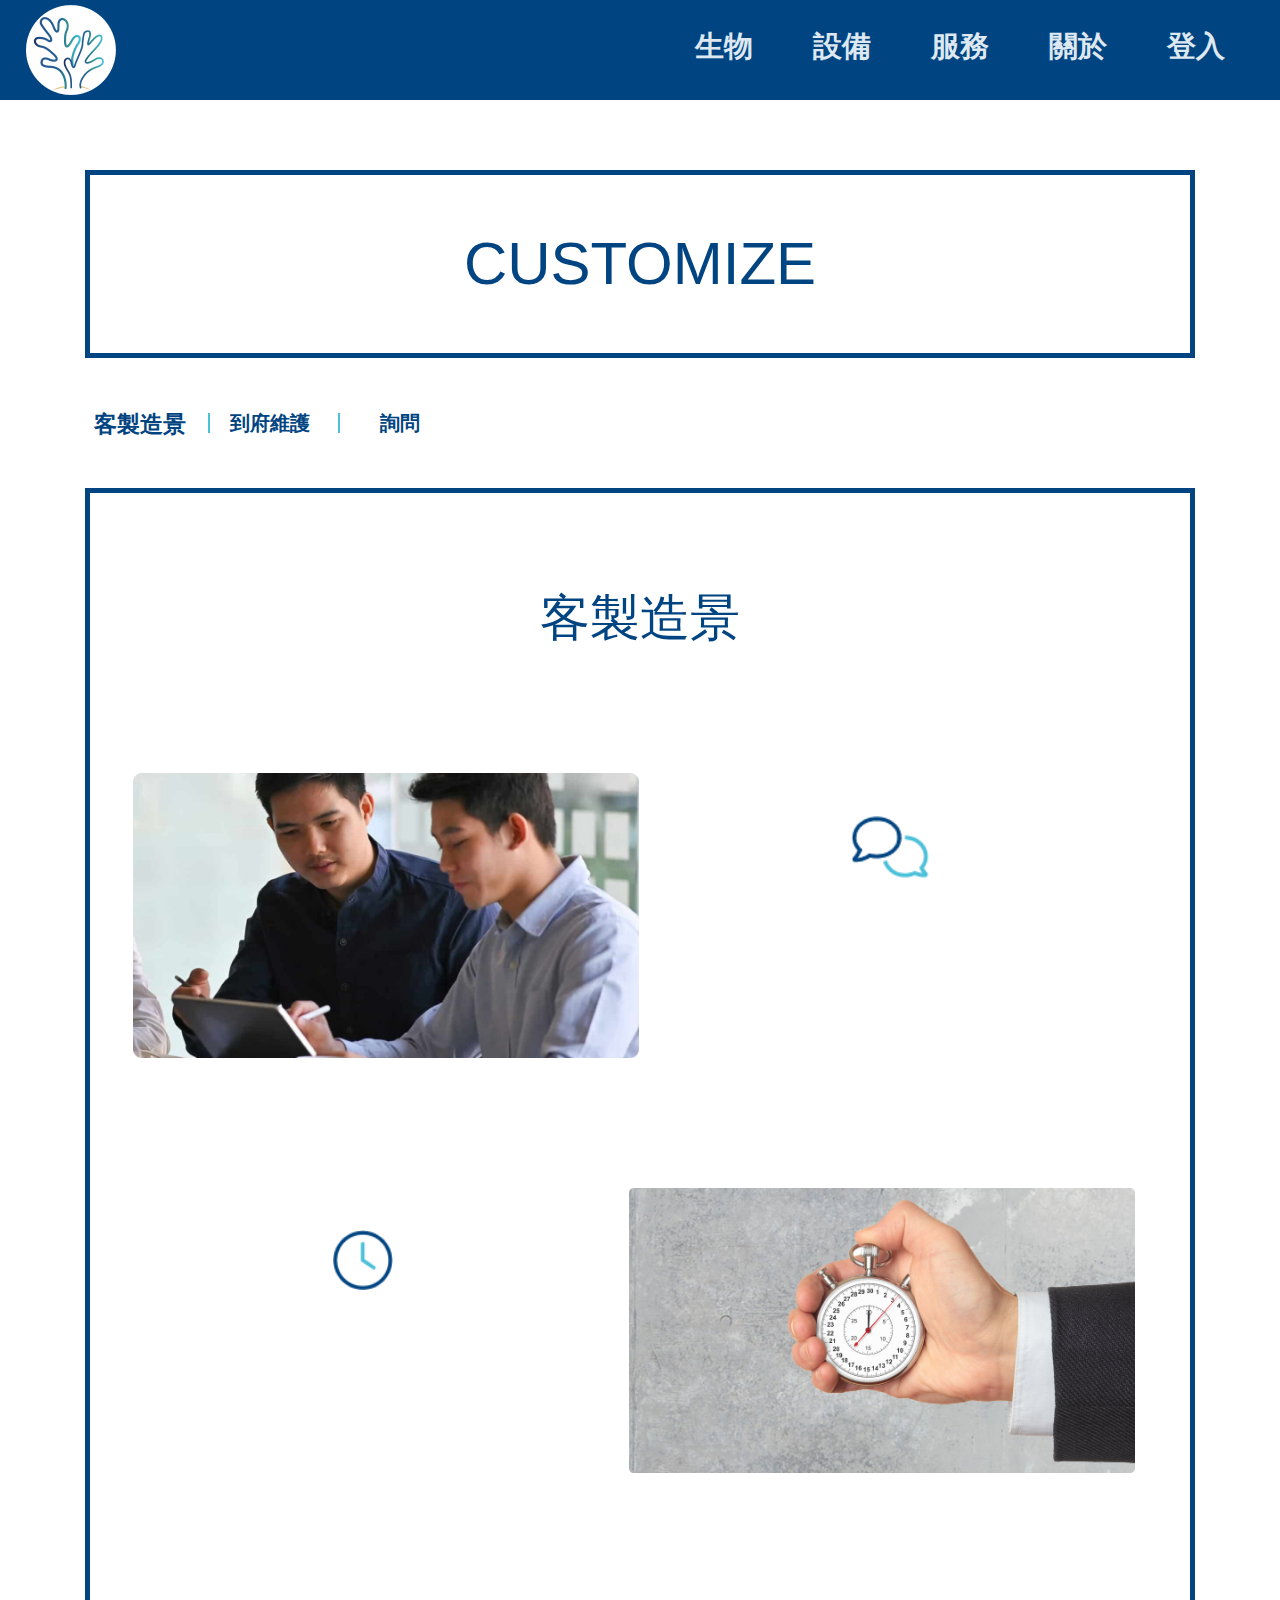
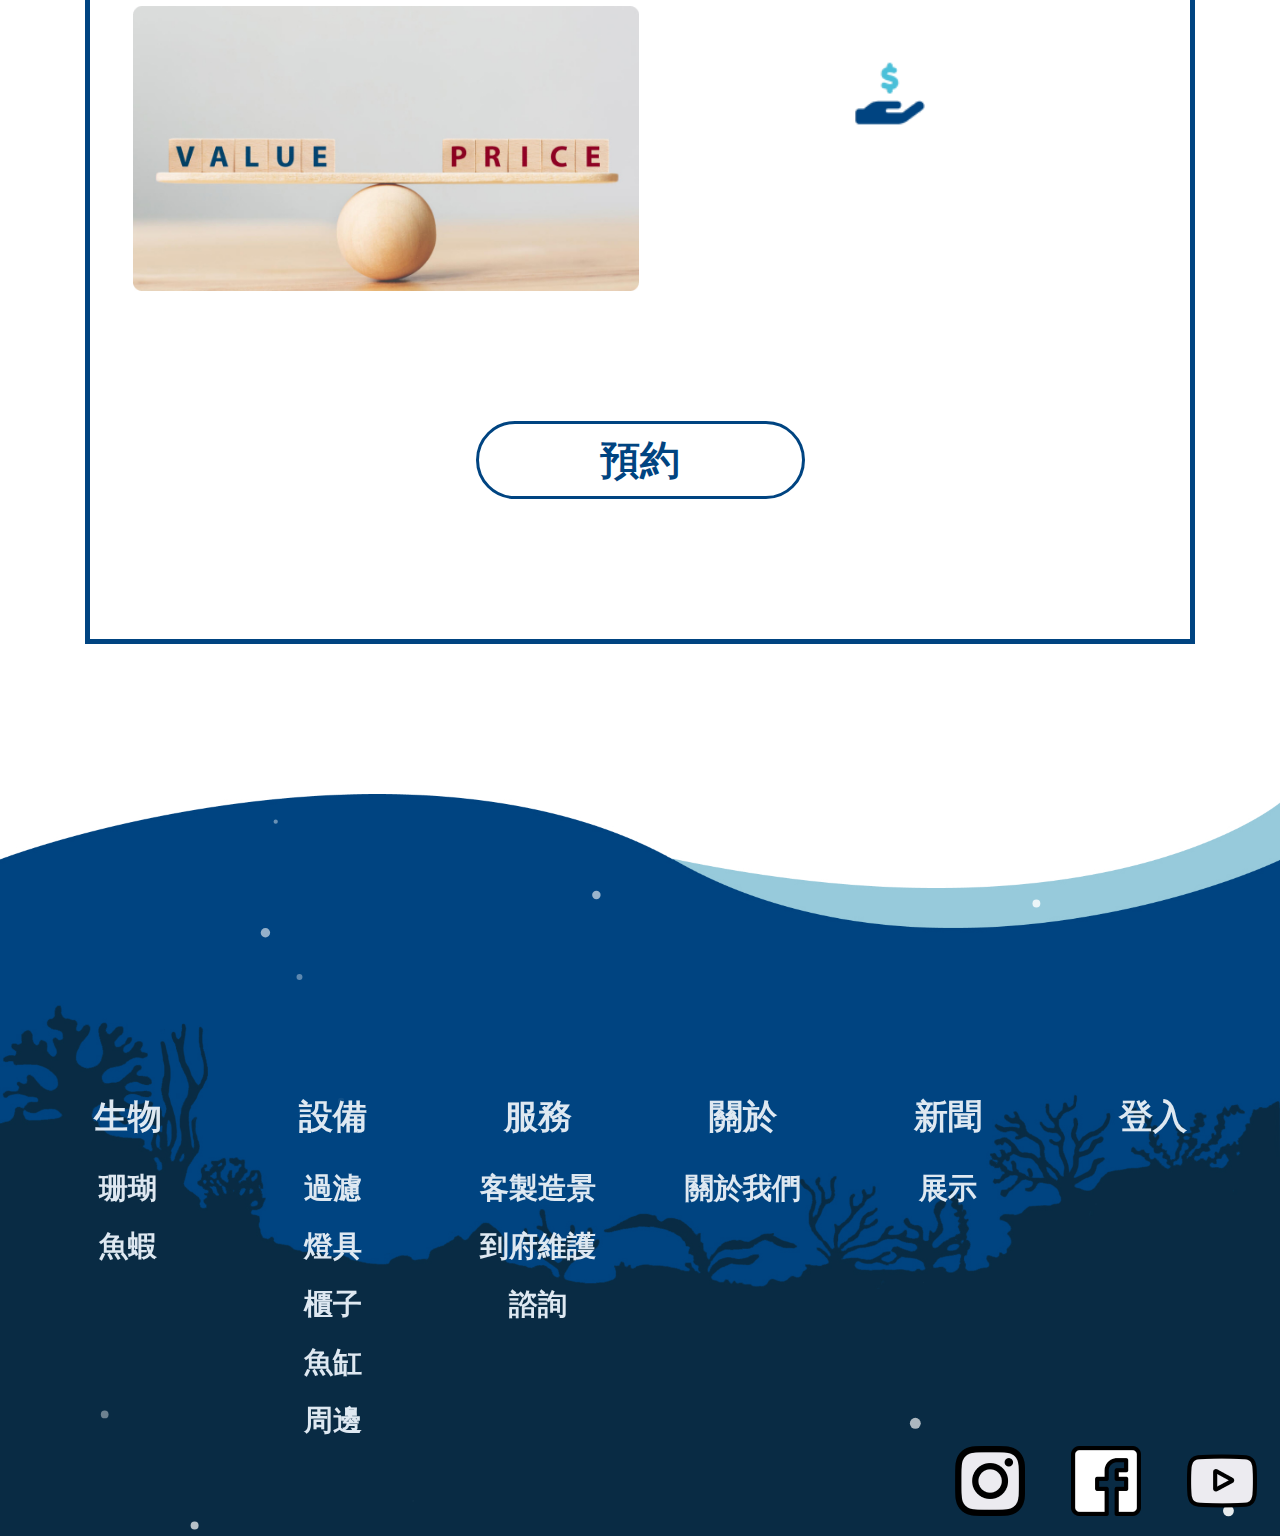
<file: customize.html>
<!DOCTYPE html>
<html lang="en">
<head>
    <meta charset="UTF-8">
    <meta http-equiv="X-UA-Compatible" content="IE=edge">
    <meta name="viewport" content="width=device-width, initial-scale=1.0">
    <link rel="stylesheet" href="css/reset.css">
    <link rel="stylesheet" href="css/base.css">
    <link rel="stylesheet" href="css/customize.css">
    <title>customize</title>
</head>
<body>
    <header>
        <div class = "top">
            <div class="logo">
                <a href="index.html"><img src="img/logo.png" alt=""></a>
            </div>
            <ul>
                <li id="organism" class="organism"><a href="product.html">生物</a>
                    <img id="topbararrow1" src="img/topbararrow.png" alt="">
                    <div>
                        <p><a href="product.html">珊瑚</a></p>
                        <p><a href="product.html">魚蝦</a></p>
                    </div>
                </li>
                <li id="product_item" class="product_item top_btn"><a href="product.html">設備</a>
                    <img id="topbararrow2" src="img/topbararrow.png" alt="">
                    <div>
                        <p><a href="product.html"></a>魚缸</p></a>
                        <p><a href="product.html">櫃子</a></p>
                        <p><a href="product.html">過濾</a></p>
                        <p>燈具</p>
                        <p>周邊</p>
                    </div>
                </li>                
                <li><a href="service.html">服務</a></li>
                <li><a href="about.html">關於</a></li>
                <li><a href="login.html">登入</a></li>
            </ul>
            <img id = "toolbar" class = "toolbar" src="img/bars-solid.png" alt="">
        </div>
    </header>
    <main>
        <div class="service">
            <h1>CUSTOMIZE</h1>
        </div>
        <div class="guide_box">
            <div class="guideBoxContent">
                <div class="linebar">客製造景</div>
                <div class="linebar"><a href="homeservice.html">到府維護</a></div>
                <div class="linebar"><a href="query.html">詢問</a></div>
            </div>
        </div>
        <section>
            <h1>客製造景</h1>
            <article id="article1" class="article1">
                <img src="img/customizeimg1.jpg" alt="">
                <div class="customizep1">
                    <img src="img/customizeicon1.png" alt="">                
                    <p>量身打造您夢想中的海水缸了解業主的需求後，提供合適的方案與配置讓雙方有相同的共識</p>
                </div>
            </article>
            <article id="article2" class="article2">
                <img src="img/customizeimg2.png" alt="">
                <div class="customizep2">
                    <img src="img/customizeicon2.png" alt="">
                    <p>在最短的時間內準備好一切將業主心目中的理想海水缸設置好，並把照顧所須注意事項都詳細註記讓業主無負擔輕鬆飼養</p>
                </div>
            </article>
            <article id="article3" class="article1">
                <img src="img/customizeimg3.jpg" alt="">
                <div class="customizep3">
                    <img src="img/customizeicon3.png" alt="">                
                    <p>誠信至上透明且合理的報價，製作業主心目中的理想海水缸</p>
                </div>    
            </article>
            <a href="query.html"><div class="btn" >預約</div></a>
        </section>

    </main>
    <footer id="particles-js" class="footer">
        <div class="row">
            <div class="sitemenu">
                <a href="product.html">生物</a>
                <ul class="list">
                    <li class="item"><a href="product.html">珊瑚</a></li>
                    <li class="item"><a href="product.html">魚蝦</a></li>
                </ul>
            </div>
            <div class="sitemenu">
                <a href="product.html">設備</a>
                <ul class="list">
                    <li class="item"><a href="product.html">過濾</a></li>
                    <li class="item"><a href="product.html">燈具</a></li>
                    <li class="item"><a href="product.html">櫃子</a></li>
                    <li class="item"><a href="product.html">魚缸</a></li>
                    <li class="item"><a href="product.html">周邊</a></li>
                </ul>
            </div>
            <div class="sitemenu">
                <a href="service.html">服務</a>
                <ul class="list">
                    <li class="item"><a href="customize.html">客製造景</a></li>
                    <li class="item"><a href="homeservice.html">到府維護</a></li>
                    <li class="item"><a href="query.html">諮詢</a></li>
                </ul>
            </div>
            <div class="sitemenu">
                <a href="about.html">關於</a>
                <ul class="list">
                    <li class="item"><a href="about.html">關於我們</a></li>
                </ul>
            </div>
            <div class="sitemenu">
                <a href="index.html">新聞</a>
                <ul class="list">
                    <li class="item"><a href="index.html">展示</a></li>
                </ul>
            </div>
            <div class="sitemenu">
                <a href="login.html">登入</a>
            </div>
        </div>
        <a href="#"><img src="img/logo.png" alt="" class="footerLogo"></a>
        <h2>City Coral</h2>
        <div class="icon">  
            <a href="https://www.youtube.com/"><img src="img/youtubeicon.png" alt=""></a>
            <a href="https://www.facebook.com/"><img src="img/facebookicon.png" alt=""></a>
            <a href="https://www.instagram.com/"><img src="img/instagramicon.png" alt=""></a>
        </div>
    </footer>
    <script src="jquery-3.2.1.min.js"></script>
    <script src="js/base.js"></script>
    <script src="js/particles.min.js"></script>
    <script src="js/app.js"></script>
    <script>
         $(window).scroll(function(){
            var scroll = $(window).scrollTop();
            // console.log(scroll);
            if(scroll >= 200){
            $("#article1 p").animate({opacity:'1'});
            }
            if(scroll >= 600){
            $("#article2 p").animate({opacity:'1'});
            }
            if(scroll >= 800){
            $("#article3 p").animate({opacity:'1'});
            }
         })
    </script>
</body>
</html>
</file>
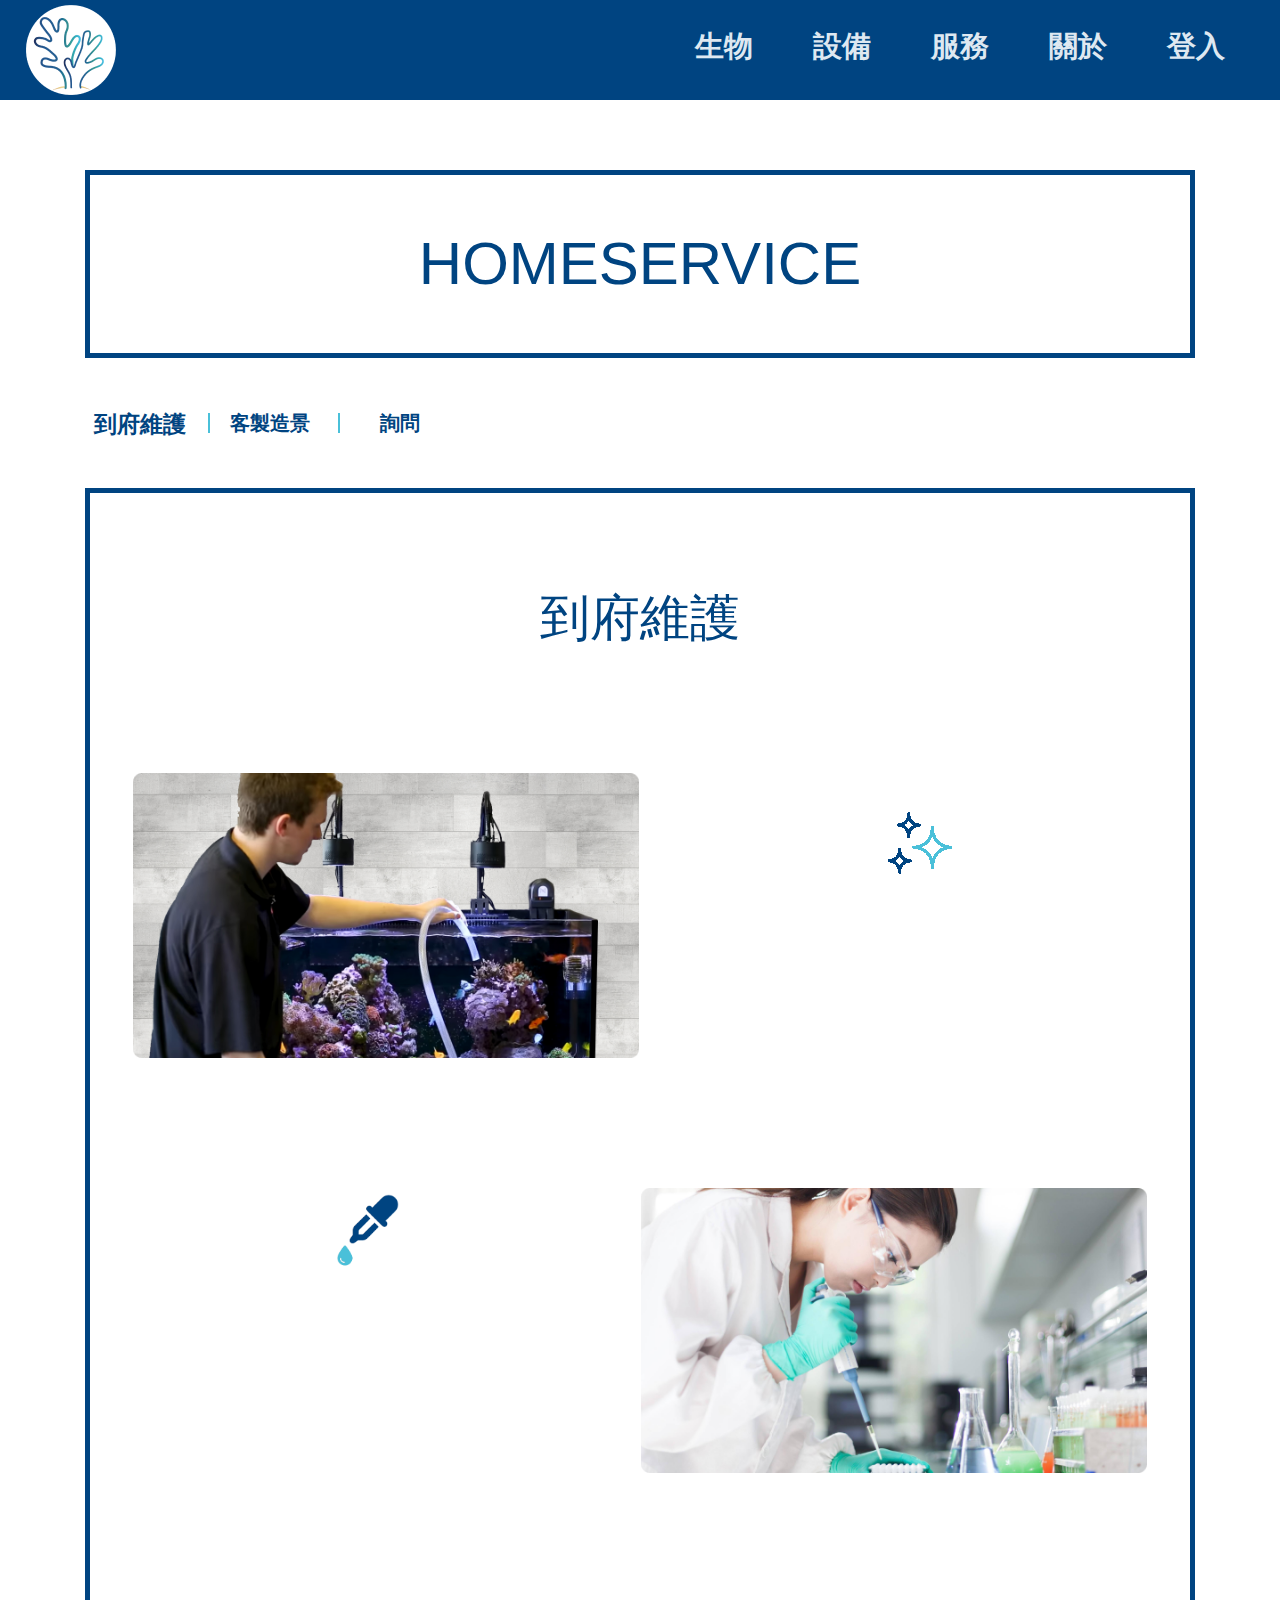
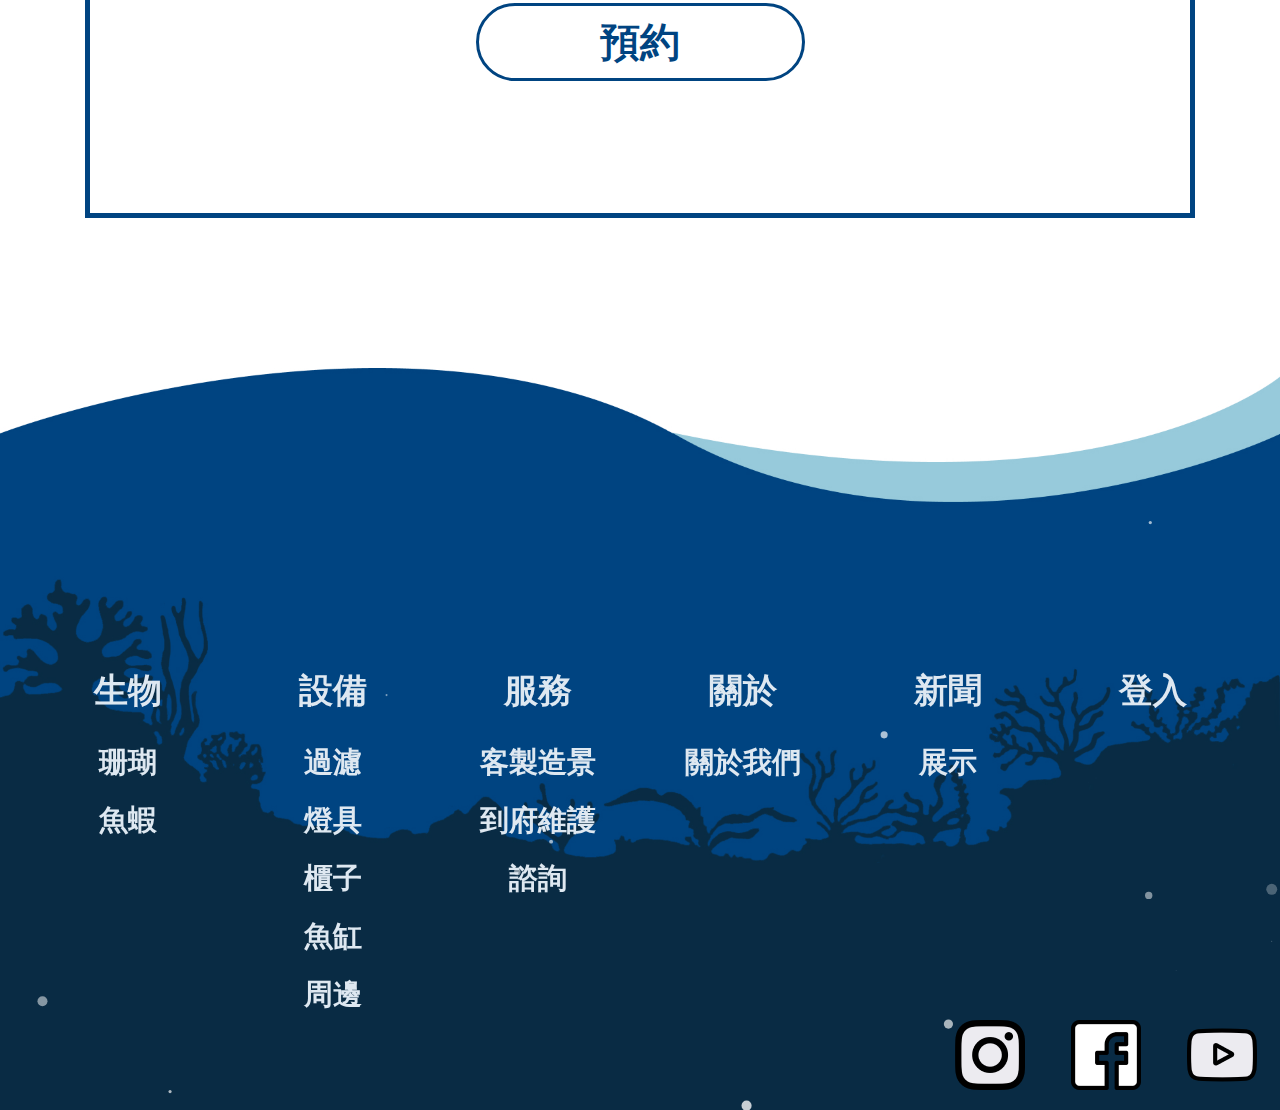
<file: homeservice.html>
<!DOCTYPE html>
<html lang="en">
<head>
    <meta charset="UTF-8">
    <meta http-equiv="X-UA-Compatible" content="IE=edge">
    <meta name="viewport" content="width=device-width, initial-scale=1.0">
    <link rel="stylesheet" href="css/reset.css">
    <link rel="stylesheet" href="css/base.css">
    <link rel="stylesheet" href="css/homeservice.css">
    <title>Homeservice</title>
</head>
<body>
    <header>
        <div class = "top">
            <div class="logo">
                <a href="index.html"><img src="img/logo.png" alt=""></a>
            </div>
            <ul>
                <li id="organism" class="organism"><a href="product.html">生物</a>
                    <img id="topbararrow1" src="img/topbararrow.png" alt="">
                    <div>
                        <p><a href="product.html">珊瑚</a></p>
                        <p><a href="product.html">魚蝦</a></p>
                    </div>
                </li>
                <li id="product_item" class="product_item top_btn"><a href="product.html">設備</a>
                    <img id="topbararrow2" src="img/topbararrow.png" alt="">
                    <div>
                        <p><a href="product.html"></a>魚缸</p></a>
                        <p><a href="product.html">櫃子</a></p>
                        <p><a href="product.html">過濾</a></p>
                        <p>燈具</p>
                        <p>周邊</p>
                    </div>
                </li>                
                <li><a href="service.html">服務</a></li>
                <li><a href="about.html">關於</a></li>
                <li><a href="login.html">登入</a></li>
            </ul>
            <img id = "toolbar" class = "toolbar" src="img/bars-solid.png" alt="">
        </div>
    </header>
    <main>
        <div class="service">
            <h1>HOMESERVICE</h1>
        </div>
        <div class="guide_box">
            <div class="guideBoxContent">
                <div class="linebar">到府維護</div>
                <div class="linebar"><a href="customize.html">客製造景</a></div>
                <div class="linebar"><a href="query.html">詢問</a></div>
            </div>
        </div>
        <section>
            <h1>到府維護</h1>
            <article class="article1">
                <img src="img/homeserviceimg1.png" alt="">
                <div class="customizep1"> 
                    <img src="img/homeserviceicon1.png" alt="">                               
                    <p>維護缸體到府服務，協助換水調整水質。讓海水缸狀態達到珊瑚最佳飼養環境，節省業主寶貴時間。</p>
                </div>
            </article>
            <article class="article2">
                <img src="img/homeserviceimg2.png" alt="">
                <div class="customizep2">
                    <img src="img/homeserviceicon2.png" alt="">                
                    <p>紀錄維護狀況檢測各項海水數值值並建立歷史資料，解決業主面臨的問題。提供業主解決問題前與解決問題後的各項素質比對且給予業主飼養建議。</p>
                </div>
            </article>
            <a href="query.html"><div class="btn" >預約</div></a>
        </section>
    </main>
    <footer id="particles-js" class="footer">
        <div class="row">
            <div class="sitemenu">
                <a href="product.html">生物</a>
                <ul class="list">
                    <li class="item"><a href="product.html">珊瑚</a></li>
                    <li class="item"><a href="product.html">魚蝦</a></li>
                </ul>
            </div>
            <div class="sitemenu">
                <a href="product.html">設備</a>
                <ul class="list">
                    <li class="item"><a href="product.html">過濾</a></li>
                    <li class="item"><a href="product.html">燈具</a></li>
                    <li class="item"><a href="product.html">櫃子</a></li>
                    <li class="item"><a href="product.html">魚缸</a></li>
                    <li class="item"><a href="product.html">周邊</a></li>
                </ul>
            </div>
            <div class="sitemenu">
                <a href="service.html">服務</a>
                <ul class="list">
                    <li class="item"><a href="customize.html">客製造景</a></li>
                    <li class="item"><a href="homeservice.html">到府維護</a></li>
                    <li class="item"><a href="query.html">諮詢</a></li>
                </ul>
            </div>
            <div class="sitemenu">
                <a href="about.html">關於</a>
                <ul class="list">
                    <li class="item"><a href="about.html">關於我們</a></li>
                </ul>
            </div>
            <div class="sitemenu">
                <a href="index.html">新聞</a>
                <ul class="list">
                    <li class="item"><a href="index.html">展示</a></li>
                </ul>
            </div>
            <div class="sitemenu">
                <a href="login.html">登入</a>
            </div>
        </div>
        <a href="#"><img src="img/logo.png" alt="" class="footerLogo"></a>
        <h2>City Coral</h2>
        <div class="icon">  
            <a href="https://www.youtube.com/"><img src="img/youtubeicon.png" alt=""></a>
            <a href="https://www.facebook.com/"><img src="img/facebookicon.png" alt=""></a>
            <a href="https://www.instagram.com/"><img src="img/instagramicon.png" alt=""></a>
        </div>
    </footer>
    <script src="jquery-3.2.1.min.js"></script>
    <script src="js/base.js"></script>
    <script src="js/particles.min.js"></script>
    <script src="js/app.js"></script>
    <script>
        $(window).scroll(function(){
           var scroll = $(window).scrollTop();
           if(scroll >= 300){
           $(".customizep1 p").animate({opacity:'1'});
           }
           if(scroll >= 500){
           $(".customizep2 p").animate({opacity:'1'});
           }
        })
   </script>
</body>
</html>
</file>
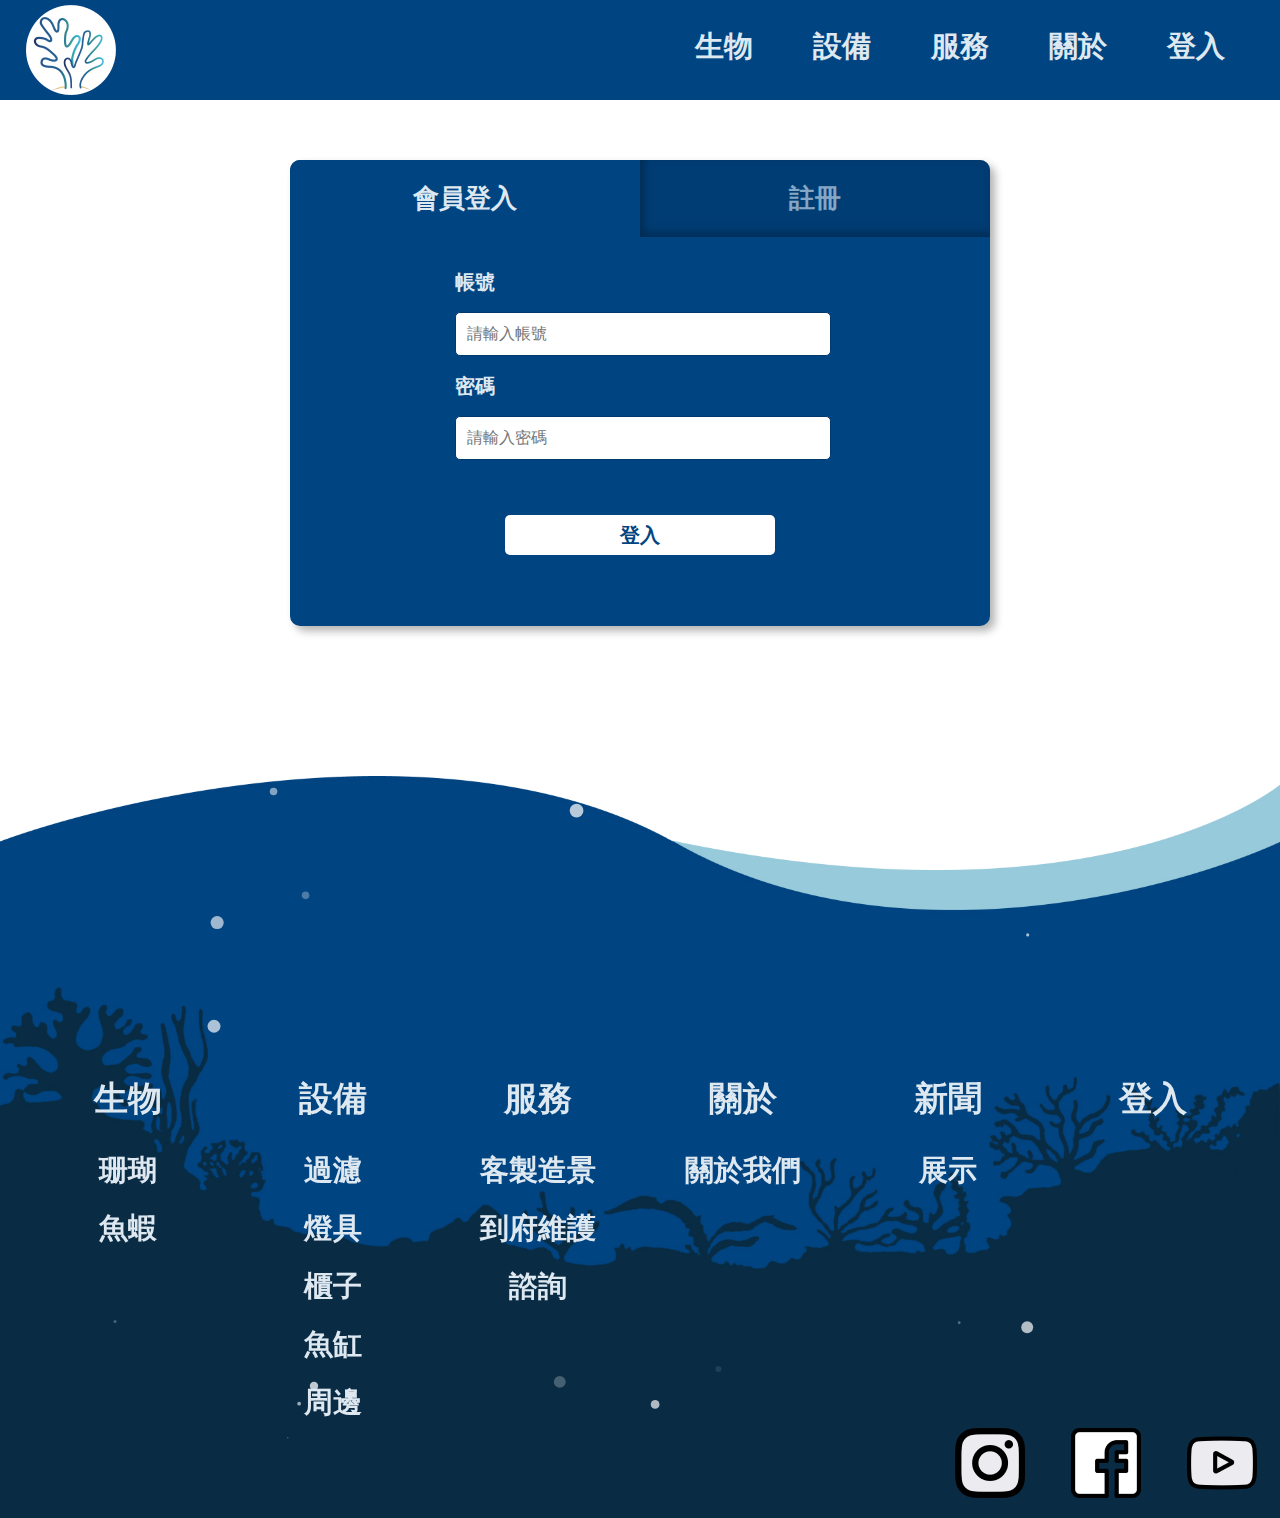
<file: login.html>
<!DOCTYPE html>
<html lang="en">
<head>
    <meta charset="UTF-8">
    <meta http-equiv="X-UA-Compatible" content="IE=edge">
    <meta name="viewport" content="width=device-width, initial-scale=1.0">
    <link rel="stylesheet" href="css/reset.css">
    <link rel="stylesheet" href="css/base.css">
    <link rel="stylesheet" href="css/login.css">
    <title>Login</title>
</head>
<body>
    <header>
        <div class = "top">
            <div class="logo">
                <a href="index.html"><img src="img/logo.png" alt=""></a>
            </div>
            <ul>
                <li id="organism" class="organism"><a href="product.html">生物</a>
                    <img id="topbararrow1" src="img/topbararrow.png" alt="">
                    <div>
                        <p><a href="product.html">珊瑚</a></p>
                        <p><a href="product.html">魚蝦</a></p>
                    </div>
                </li>
                <li id="product_item" class="product_item top_btn"><a href="product.html">設備</a>
                    <img id="topbararrow2" src="img/topbararrow.png" alt="">
                    <div>
                        <p><a href="product.html"></a>魚缸</p></a>
                        <p><a href="product.html">櫃子</a></p>
                        <p><a href="product.html">過濾</a></p>
                        <p>燈具</p>
                        <p>周邊</p>
                    </div>
                </li>                
                <li><a href="service.html">服務</a></li>
                <li><a href="about.html">關於</a></li>
                <li><a href="login.html">登入</a></li>
            </ul>
            <img id = "toolbar" class = "toolbar" src="img/bars-solid.png" alt="">
        </div>
    </header>
    <main>
        <!-- Login -->
        <div class="content">
            <div class="artical">
                <h1 class="test login">會員登入</h1>
                <a href="#"><h1 id="singin" class="singin">註冊</h1></a>
            </div>
            <div class="text">
                <div class="input">
                    <h2>帳號</h2>
                    <input type="text"  placeholder="  請輸入帳號">
                </div>
                <div class="input">
                    <h2>密碼</h2>
                    <input type="text" placeholder="  請輸入密碼">
                </div>
            </div>
            <a href="#"><div class="btn">登入</div></a>
        </div>
        <!-- Singin -->
        <div class="content_Singin">
            <div class="artical">
                <a href="#"><h1 id="login" class="login">會員登入</h1></a>
                <h1 class="test2 singin">註冊</h1>
            </div>
            <div class="text">
                <div class="input">
                    <h2>姓名</h2>
                    <input type="text" placeholder="  請輸入姓名">
                </div>
                <div class="input">
                    <h2>帳號</h2>
                    <input type="text" placeholder="  請輸入帳號">
                </div>
                <div class="input">
                    <h2>密碼</h2>
                    <input type="text" placeholder="  請輸入密碼">
                </div>
                <div class="input">
                    <h2>密碼確認</h2>
                    <input type="text" placeholder="  請再次輸入密碼">
                </div>
                <div class="input">
                    <h2>聯絡電話</h2>
                    <input type="text" placeholder="  請輸入連絡電話">
                </div>
                <div class="input">
                    <h2>信箱</h2>
                    <input type="text" placeholder="  請輸入信箱">
                </div>
            </div>
            <a href="#"><div class="btn">註冊</div></a>
        </div>
    </main>
    <footer id="particles-js" class="footer">
        <div class="row">
            <div class="sitemenu">
                <a href="product.html">生物</a>
                <ul class="list">
                    <li class="item"><a href="product.html">珊瑚</a></li>
                    <li class="item"><a href="product.html">魚蝦</a></li>
                </ul>
            </div>
            <div class="sitemenu">
                <a href="product.html">設備</a>
                <ul class="list">
                    <li class="item"><a href="product.html">過濾</a></li>
                    <li class="item"><a href="product.html">燈具</a></li>
                    <li class="item"><a href="product.html">櫃子</a></li>
                    <li class="item"><a href="product.html">魚缸</a></li>
                    <li class="item"><a href="product.html">周邊</a></li>
                </ul>
            </div>
            <div class="sitemenu">
                <a href="service.html">服務</a>
                <ul class="list">
                    <li class="item"><a href="customize.html">客製造景</a></li>
                    <li class="item"><a href="homeservice.html">到府維護</a></li>
                    <li class="item"><a href="query.html">諮詢</a></li>
                </ul>
            </div>
            <div class="sitemenu">
                <a href="about.html">關於</a>
                <ul class="list">
                    <li class="item"><a href="about.html">關於我們</a></li>
                </ul>
            </div>
            <div class="sitemenu">
                <a href="index.html">新聞</a>
                <ul class="list">
                    <li class="item"><a href="index.html">展示</a></li>
                </ul>
            </div>
            <div class="sitemenu">
                <a href="login.html">登入</a>
            </div>
        </div>
        <a href="#"><img src="img/logo.png" alt="" class="footerLogo"></a>
        <h2>City Coral</h2>
        <div class="icon">  
            <a href="https://www.youtube.com/"><img src="img/youtubeicon.png" alt=""></a>
            <a href="https://www.facebook.com/"><img src="img/facebookicon.png" alt=""></a>
            <a href="https://www.instagram.com/"><img src="img/instagramicon.png" alt=""></a>
        </div>
    </footer>
    <script src="jquery-3.2.1.min.js"></script>
    <script src="js/base.js"></script>
    <script src="js/particles.min.js"></script>
    <script src="js/app.js"></script>
    <script>

        $("#singin").on("click", function(){
            $(".content_Singin").css("display","block");
            $(".content").css("display","none");
        })

        $("#login").on("click", function(){
            $(".content_Singin").css("display","none");
            $(".content").css("display","block");
        })

        $("#singin").hover( function(){
            $(".test").removeClass("login").addClass("boxshadow1");
        })

        $("#singin").mouseleave( function(){
            $(".test").removeClass("boxshadow1").addClass("login");
        })

        $("#login").hover( function(){
            $(".test2").removeClass("singin").addClass("boxshadow2");
        })

        $("#login").mouseleave( function(){
            $(".test2").removeClass("boxshadow2").addClass("singin");
        })

    </script>
</body>
</html>
</file>
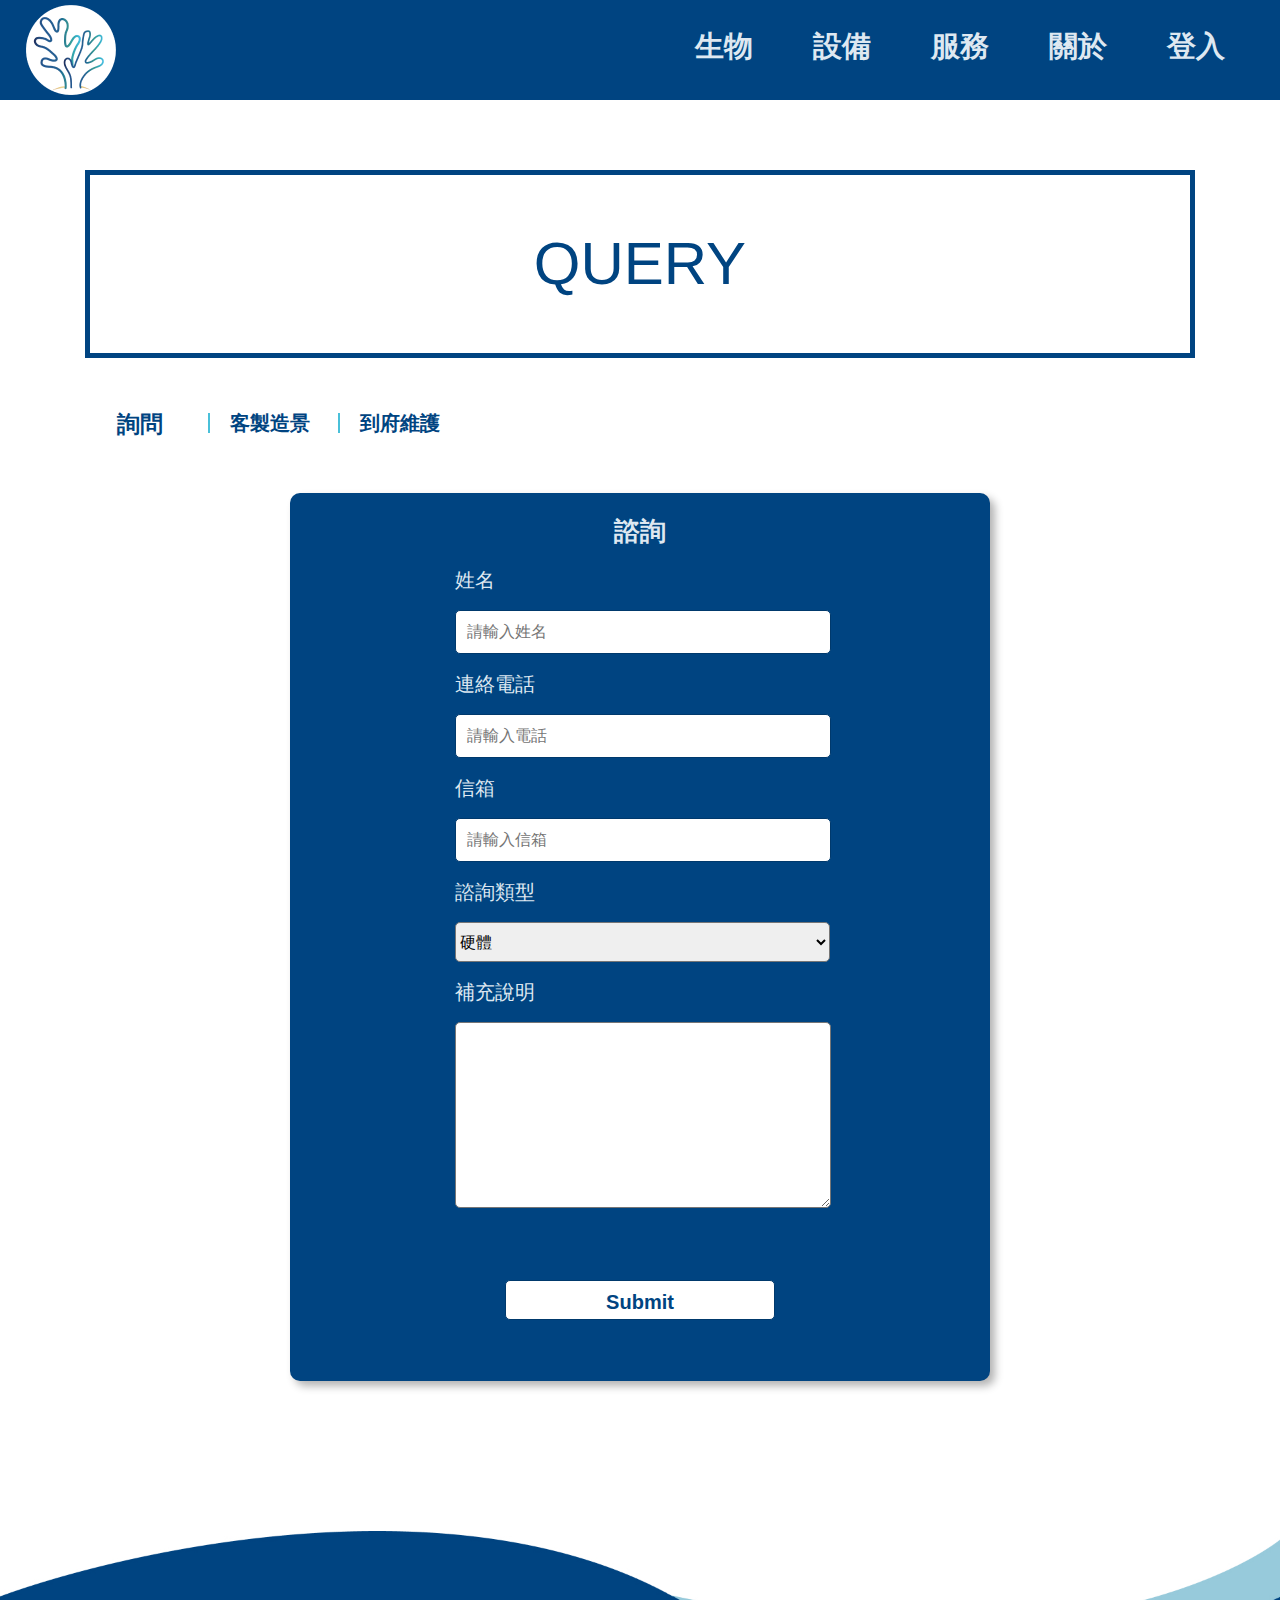
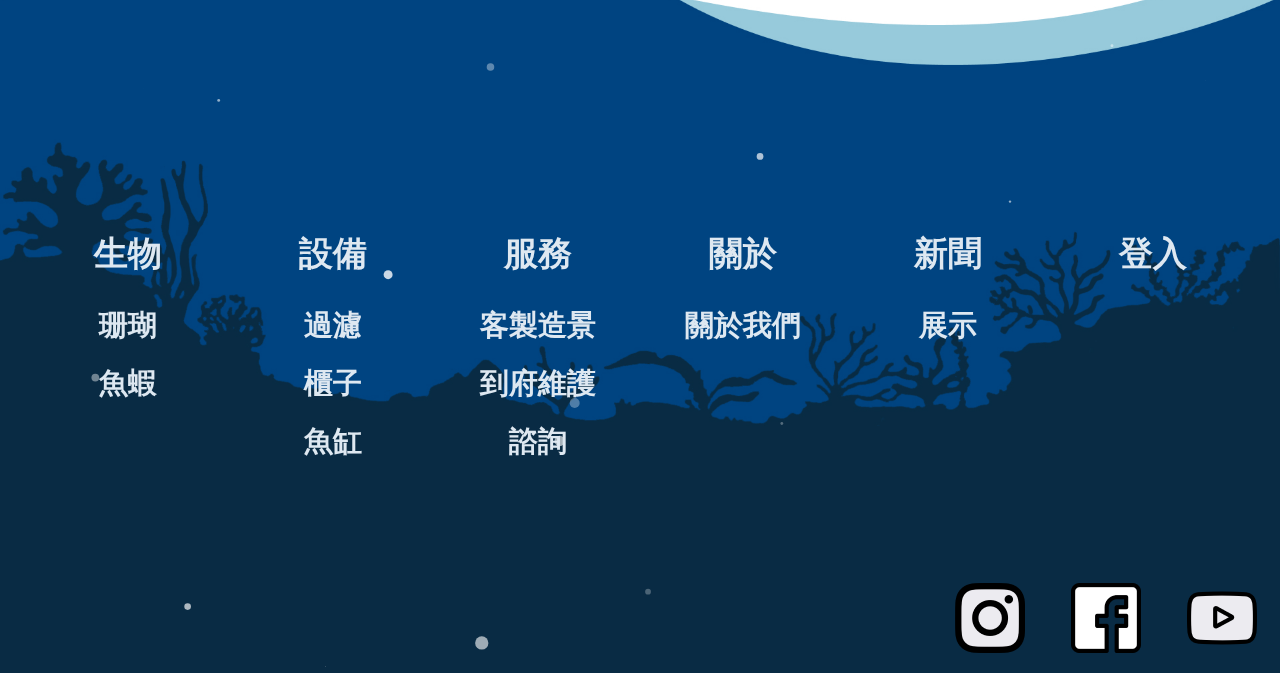
<file: query.html>
<!DOCTYPE html>
<html lang="en">
<head>
    <meta charset="UTF-8">
    <meta http-equiv="X-UA-Compatible" content="IE=edge">
    <meta name="viewport" content="width=device-width, initial-scale=1.0">
    <link rel="stylesheet" href="css/reset.css">
    <link rel="stylesheet" href="css/base.css">
    <link rel="stylesheet" href="css/query.css">
    <title>Query</title>
</head>
<body>
    <header>
        <div class = "top">
            <div class="logo">
                <a href="index.html"><img src="img/logo.png" alt=""></a>
            </div>
            <ul>
                <li id="organism" class="organism"><a href="product.html">生物</a>
                    <img id="topbararrow1" src="img/topbararrow.png" alt="">
                    <div>
                        <p><a href="product.html">珊瑚</a></p>
                        <p><a href="product.html">魚蝦</a></p>
                    </div>
                </li>
                <li id="product_item" class="product_item top_btn"><a href="product.html">設備</a>
                    <img id="topbararrow2" src="img/topbararrow.png" alt="">
                    <div>
                        <p><a href="product.html"></a>魚缸</p></a>
                        <p><a href="product.html">櫃子</a></p>
                        <p><a href="product.html">過濾</a></p>
                        <p>燈具</p>
                        <p>周邊</p>
                    </div>
                </li>                
                <li><a href="service.html">服務</a></li>
                <li><a href="about.html">關於</a></li>
                <li><a href="login.html">登入</a></li>
            </ul>
            <img id = "toolbar" class = "toolbar" src="img/bars-solid.png" alt="">
        </div>
    </header>
    <main>
        <div class="service">
            <h1>QUERY</h1>
        </div>
        <div class="guide_box">
            <div class="guideBoxContent">
                <div class="linebar">詢問</div>
                <div class="linebar"><a href="customize.html">客製造景</a></div>
                <div class="linebar"><a href="homeservice.html">到府維護</a></div>
            </div>
        </div>
        <div class="content">
            <h1>諮詢</h1>
            <div class="text">
                <div class="input">
                    <h2 class="name">姓名</h2>
                    <input type="text" placeholder="  請輸入姓名">
                </div>
                <div class="input">
                    <h2>連絡電話</h2>
                    <input type="text" placeholder="  請輸入電話">
                </div>
                <div class="input">
                    <h2>信箱</h2>
                    <input type="text" placeholder="  請輸入信箱">
                </div>
                <div class="input">
                    <h2>諮詢類型</h2>
                    <select name="" id="">
                        <option value="">硬體</option>
                        <option value="">生物</option>
                        <option value="">客制造景</option>
                        <option value="">維護預約</option>
                        <option value="">其他</option>
                    </select>
                </div>
                <div class="input">
                    <h2>補充說明</h2>
                    <textarea name="" id="" cols="30" rows="10"></textarea>
                </div>
            </div>
            <input class="btn" type="submit">
        </div>
    </main>
    <footer id="particles-js" class="footer">
        <div class="row">
            <div class="sitemenu">
                <a href="product.html">生物</a>
                <ul class="list">
                    <li class="item"><a href="product.html">珊瑚</a></li>
                    <li class="item"><a href="product.html">魚蝦</a></li>
                </ul>
            </div>
            <div class="sitemenu">
                <a href="product.html">設備</a>
                <ul class="list">
                    <li class="item"><a href="product.html">過濾</a></li>
                    <!-- <li class="item"><a href="product.html">燈具</a></li> -->
                    <li class="item"><a href="product.html">櫃子</a></li>
                    <li class="item"><a href="product.html">魚缸</a></li>
                    <!-- <li class="item"><a href="product.html">周邊</a></li> -->
                </ul>
            </div>
            <div class="sitemenu">
                <a href="service.html">服務</a>
                <ul class="list">
                    <li class="item"><a href="customize.html">客製造景</a></li>
                    <li class="item"><a href="homeservice.html">到府維護</a></li>
                    <li class="item"><a href="query.html">諮詢</a></li>
                </ul>
            </div>
            <div class="sitemenu">
                <a href="about.html">關於</a>
                <ul class="list">
                    <li class="item"><a href="about.html">關於我們</a></li>
                </ul>
            </div>
            <div class="sitemenu">
                <a href="index.html">新聞</a>
                <ul class="list">
                    <li class="item"><a href="index.html">展示</a></li>
                </ul>
            </div>
            <div class="sitemenu">
                <a href="login.html">登入</a>
            </div>
        </div>
        <a href="#"><img src="img/logo.png" alt="" class="footerLogo"></a>
        <h2>City Coral</h2>
        <div class="icon">  
            <a href="https://www.youtube.com/"><img src="img/youtubeicon.png" alt=""></a>
            <a href="https://www.facebook.com/"><img src="img/facebookicon.png" alt=""></a>
            <a href="https://www.instagram.com/"><img src="img/instagramicon.png" alt=""></a>
        </div>
    </footer>
    <script src="jquery-3.2.1.min.js"></script>
    <script src="js/base.js"></script>
    <script src="js/particles.min.js"></script>
    <script src="js/app.js"></script>
</body>
</html>
</file>
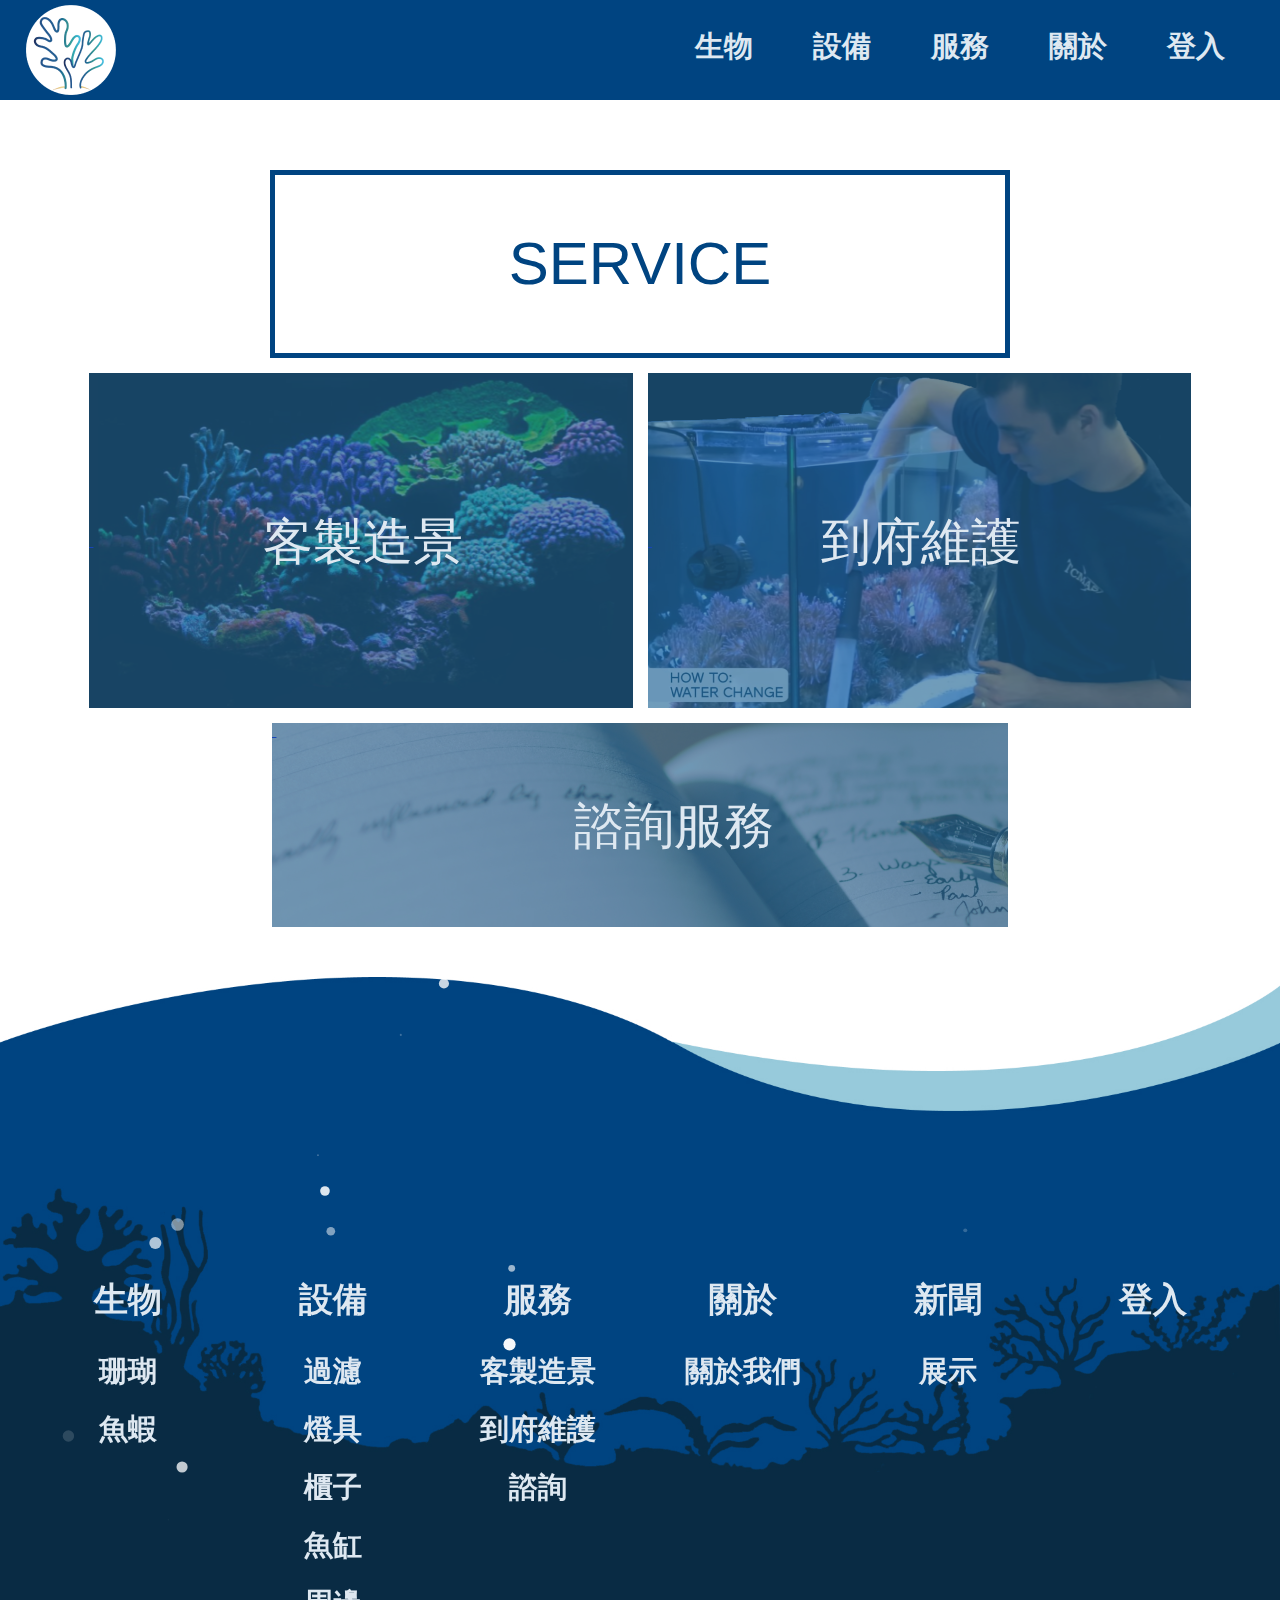
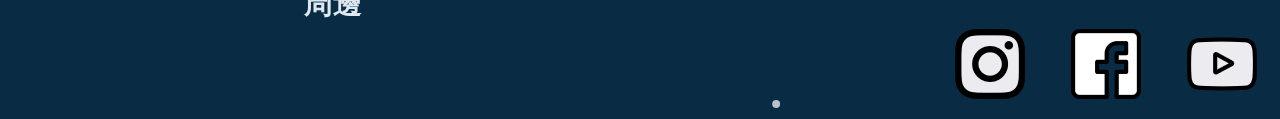
<file: service.html>
<!DOCTYPE html>
<html lang="en">
<head>
    <meta charset="UTF-8">
    <meta http-equiv="X-UA-Compatible" content="IE=edge">
    <meta name="viewport" content="width=device-width, initial-scale=1.0">
    <link rel="stylesheet" href="css/reset.css">
    <link rel="stylesheet" href="css/base.css">
    <link rel="stylesheet" href="css/service.css">
    <title>Service</title>
</head>
<body>
    <header>
        <div class = "top">
            <div class="logo">
                <a href="index.html"><img src="img/logo.png" alt=""></a>
            </div>
            <ul>
                <li id="organism" class="organism"><a href="product.html">生物</a>
                    <img id="topbararrow1" src="img/topbararrow.png" alt="">
                    <div>
                        <p><a href="product.html">珊瑚</a></p>
                        <p><a href="product.html">魚蝦</a></p>
                    </div>
                </li>
                <li id="product_item" class="product_item top_btn"><a href="product.html">設備</a>
                    <img id="topbararrow2" src="img/topbararrow.png" alt="">
                    <div>
                        <p><a href="product.html"></a>魚缸</p></a>
                        <p><a href="product.html">櫃子</a></p>
                        <p><a href="product.html">過濾</a></p>
                        <p>燈具</p>
                        <p>周邊</p>
                    </div>
                </li>                
                <li><a href="service.html">服務</a></li>
                <li><a href="about.html">關於</a></li>
                <li><a href="login.html">登入</a></li>
            </ul>
            <img id = "toolbar" class = "toolbar" src="img/bars-solid.png" alt="">
        </div>
    </header>
    <main>
        <div class="service">
            <h1>SERVICE</h1>
        </div>
        <div class="serviceimg">
            <a class="block1" href="customize.html">
                <p class="p1 p">&nbsp</p>
                <p class="word1">客製造景</p>
            </a>
            <a class="block1" href="homeservice.html">
                <p class="p2 p">&nbsp</p>
                <p class="word1">到府維護</p>
            </a>
        </div>
        <a class="p3a" href="query.html">
            <p class="p3">&nbsp</p>
            <p class="word2">諮詢服務</p>
        </a>
    </main>
    <footer id="particles-js" class="footer">
        <div class="row">
            <div class="sitemenu">
                <a href="product.html">生物</a>
                <ul class="list">
                    <li class="item"><a href="product.html">珊瑚</a></li>
                    <li class="item"><a href="product.html">魚蝦</a></li>
                </ul>
            </div>
            <div class="sitemenu">
                <a href="product.html">設備</a>
                <ul class="list">
                    <li class="item"><a href="product.html">過濾</a></li>
                    <li class="item"><a href="product.html">燈具</a></li>
                    <li class="item"><a href="product.html">櫃子</a></li>
                    <li class="item"><a href="product.html">魚缸</a></li>
                    <li class="item"><a href="product.html">周邊</a></li>
                </ul>
            </div>
            <div class="sitemenu">
                <a href="service.html">服務</a>
                <ul class="list">
                    <li class="item"><a href="customize.html">客製造景</a></li>
                    <li class="item"><a href="homeservice.html">到府維護</a></li>
                    <li class="item"><a href="query.html">諮詢</a></li>
                </ul>
            </div>
            <div class="sitemenu">
                <a href="about.html">關於</a>
                <ul class="list">
                    <li class="item"><a href="about.html">關於我們</a></li>
                </ul>
            </div>
            <div class="sitemenu">
                <a href="index.html">新聞</a>
                <ul class="list">
                    <li class="item"><a href="index.html">展示</a></li>
                </ul>
            </div>
            <div class="sitemenu">
                <a href="login.html">登入</a>
            </div>
        </div>
        <a href="#"><img src="img/logo.png" alt="" class="footerLogo"></a>
        <h2>City Coral</h2>
        <div class="icon">  
            <a href="https://www.youtube.com/"><img src="img/youtubeicon.png" alt=""></a>
            <a href="https://www.facebook.com/"><img src="img/facebookicon.png" alt=""></a>
            <a href="https://www.instagram.com/"><img src="img/instagramicon.png" alt=""></a>
        </div>
    </footer>
    <script src="jquery-3.2.1.min.js"></script>
    <script src="js/base.js"></script>
    <script src="js/particles.min.js"></script>
    <script src="js/app.js"></script>
</body>
</html>
</file>
<file: css/customize.css>
body{
    width: 100%;
    font-family:'Franklin Gothic Medium', 'Arial Narrow', Arial, sans-serif
}

/* -------------- main --------------------- */

main{
    padding-top: 70px;
}

.service{
    width: 1100px;
    height: 178px;
    border: 5px #004481 solid;

    display: block;
    margin: 0 auto;
}

.service h1{
    font-size: 60px;
    text-align: center;
    line-height: 178px;
    color: #004481;
}

/* -------------- section --------------------- */

section{
    display: block;
    margin: 0 auto;
    width: 1100px;
    height: 1746px;
    border: 5px #004481 solid;
    margin-top: 55px;
    color: #004481;
    margin-bottom: 150px;
}

section h1{
    font-size: 50px;
    text-align: center;
    margin-top: 100px;
    font-weight: 550;
}

article{
    margin-top: 130px;
}

/* ---------------------- guidebar ---------------------------*/

.guide_box{
    display: block;
    margin: 0 auto;
    width: 1100px;
}

.guideBoxContent{
    display: flex;
    width: 80%;
}

.guideBoxContent div{
    margin-right: 30px;
    margin-top: 55px;
    font-weight: bolder;
    color: #004481;
    font-size: 20px;
    position: relative;
}

.linebar{
    display: block;
    width: 100px;
    height: 20px;
    text-align: center;
}

.guideBoxContent div:nth-child(1){
    font-size: 23px;
}

.guideBoxContent div::after{
    content: '';
    display: block;
    width: 2px;
    height: 20px;
    background-color: #4ac0d9;

    position: absolute;
    right: -20px;
    top: 0;
}

.guideBoxContent div:nth-last-child(1)::after{
    display: none;
}

.guideBoxContent div a{
    color: #004481;
    font-size: 20px;
    text-decoration: none;
}

/* ---------------------- artical 1 & 3 ---------------------------*/

.article1{
    overflow: hidden;
}

.article1 img{
    float: left;
    padding-left: 43px;
    width: 46%;
}

.customizep1 img{
    width: 80px;
    margin-left: 29%;
    margin-top: 42px;
}

.customizep3 img{
    width: 80px;
    margin-left: 29%;
    margin-top: 54px;
}

.customizep1, .customizep3{
    width: 49%;
    height: 281px;
    float: right;
}


/* 
.customizep1  > img{
    display: none;
}

.customizep3  > img{
    display: none;
} */

/* ---------------------- artical 2---------------------------*/

.article2{
    overflow: hidden;
}

.article2 img{
    padding-right: 43px;
    width: 46%;
}

.customizep2{
    width: 49%;
    height: 281px;
    float: left;
}

.customizep2 img{
    margin-top: 30px;
    width: 60px;
    margin-left: 45%;
    margin-top: 42px;
}
/* .customizep2  > img{
    display: none;
} */

/* --------------------------- p--------------------------------*/

.article1 p{
    float: right;
    width: 420px;
    font-size: 30px;
    text-align: left;
    font-weight: 550;
    margin-top: 60px;
    margin-right: 12%;
    opacity: 0;
    line-height: 1.2;
}

.article2 p{
    width: 420px;
    font-size: 30px;
    text-align: left;
    font-weight: 550;
    margin-top: 60px;
    margin-left: 12%;
    opacity: 0;
    line-height: 1.2;
}

/* --------------------------- btn--------------------------------*/

.btn{
    border: #004481 solid 3px;
    border-radius: 40px;
    display: block;
    width: 323px;
    height: 72px;
    margin: 130px auto;
    text-align: center;
    line-height: 72px;
    font-size: 40px;
    font-weight: 600;
}

section a{
    color: #004481;
    font-size: 40px;
    text-decoration: none;
}

@media screen and (max-width: 414px){

    main{
        padding-top: 40px;
    }

    .service{
        width: 79%;
        height: 64px;
        border: 3px #004481 solid;
        margin-bottom: 35px;
    }

    .service h1 {
        font-size: 30px;
        line-height: 66px;
    }

    section{
        width: 79%;
        margin-top: 45px;
        border: 3px #004481 solid;
        height: 1236px;
        margin-bottom: 50px;
    }

    section h1{
        font-size: 30px;
        margin-top: 40px;
    }

    .guide_box{
        width: 80%;
    }

    .guideBoxContent{
        width: 100%;
    }

    .guideBoxContent div{
        margin-top: 5px;
        width: 33%;
        margin: 0 auto;
    }

    .guideBoxContent div::after{
        right: -2px;
    }

    .guideBoxContent div:nth-child(1){
        font-size: 19px;
    }

    .guideBoxContent div a{
        font-size: 17px;
    }

    article{
        margin-top: 0;
    }

    .article1{
        margin-top: 50px;
    }

    .article1 img{
        float: none;
        display: block;
        margin: 0 auto;
        padding-left: 0;
        width: 92%;
    }

    .customizep1{
        float: none;
        width: 97%;
        height: 180px;
    }

    .customizep1 img{
        width: 60px;
        height: 48px;
        float: left;
        transform: translate(42%, 125%);
    }

    .article1 p{
        font-size: 17px;
        width: 68%;
        margin-right: 0;
        margin-top: 50px;
        float: right;
    }

    .customizep2{
        width: 92%;
        float: none;
        display: block;
        margin: 0   auto;
        height: 136px;
    }

    .article2 img{
        float: none;
        width: 92%;
        display: block;
        margin: 0 auto;
        padding-right: 0;
    }

    .customizep2 img{
        float: left;
        width: 50px;
        height: 50px;
        transform: translate(42%, 125%);
    }

    .article2 p{
        float: right;
        width: 100%;
        font-size: 17px;
        margin-top: 50px;
        width: 69%;
    }

    .customizep3{
        float: none;
        width: 92%;
        height: 110px;
        }

    .customizep3 img{
        width: 60px;
        height: 48px;
        float: left;
        transform: translate(42%, 106%);    
    }

    .btn{
        margin: 52px auto 0;     
        width: 129px;
        height: 30px;
        line-height: 30px;
        font-size: 20px;
        border: #004481 solid 2px;
    }
}
</file>
<file: css/service.css>
body{
    width: 100%;
    font-family:'Franklin Gothic Medium', 'Arial Narrow', Arial, sans-serif
}

/* -------------- main --------------------- */

main{
    padding-top: 70px;
}

.service{
    width: 57%;
    height: 178px;
    border: 5px #004481 solid;

    display: block;
    margin: 0 auto;
}

.service h1{
    font-size: 60px;
    text-align: center;
    line-height: 178px;
    color: #004481;
}
 
/* -------------- content --------------------- */

.serviceimg{
    margin: 0 auto;
    width: 1102px;
    height: 335px;;
    display: grid;
    grid-template-columns: 1fr 1fr;
    grid-template-rows: 1fr;
    grid-gap: 15px;
    margin-top: 15px;
    margin-bottom: 15px;
    order: 1;
}

.serviceimg .p{
    line-height: 335px;
}

.serviceimg .p3{
    line-height: 180px;
}

.block1{
    position: relative;
    overflow:hidden;
}

.word1 {
    position: absolute;
    font-size: 50px;
    color: #DEE8F1;
    text-decoration: none;
    z-index: 3;
    top: 43%;
    left: 32%;
    z-index: 2;
}

.word2{
    position: absolute;
    font-size: 50px;
    color: #DEE8F1;
    text-decoration: none;
    z-index: 3;
    top: 38%;
    left: 41%;
}

.p1{
    background-image: url(../img/customize.png);
    grid-column: 1/2;
    grid-row: 1/2;
    position: relative;
    transition: all 0.3s;
}

.p::after{
    position: absolute;
    top: 0;
    left: 0;
    content: "";
    background-color: rgba(35,104,153,.65);
    z-index: 1;
    width: 100%;
    height: 100%;
    transition: all 0.3s;
}

.block1:hover .p::after{
    opacity: 0.5;
    transition: all 0.5s;
}

.block1:hover .p{
    transform: scale(1.02);
    transition: all 0.5s;
}

.p2{
    background-image: url(../img/homeservice.png);
    grid-column: 2/3;
    grid-row: 1/2;
    transition: all 0.3s;
}

.p3a{
    display: block;
    margin: 0 auto;
    width: 57.5%;
    height: 204px;
    position: relative;
    height: 204px;
    transition: all 0.3s;
    margin-bottom: 50px;
    overflow:hidden;
}

.p3{
    background-image: url(../img/query.jpg);
    width: 100%;
    height: 204px;
    transition: all 0.5s;
}

.p3::after{
    position: absolute;
    top: 0;
    left: 0;
    content: "";
    background-color: rgba(35,104,153,.65);
    z-index: 1;
    width: 100%;
    height: 100%;
    transition: all 0.3s;
}

.p3a:hover .p3::after{
    opacity: 0.5;
    transition: all 0.5s;
}

.p3a:hover .p3{
    transform: scale(1.02);
    transition: all 0.5s;
}

@media screen and (max-width: 414px){

    main{
        padding-top: 40px;
    }

    .service{
        width: 79%;
        height: 64px;
        border: 3px #004481 solid;
        margin-bottom: 30px;
    }

    .service h1 {
        font-size: 30px;
        line-height: 66px;
    }

    .serviceimg{
        width: 80%;
        grid-template-columns: 1fr;
        grid-template-rows: 1fr 1fr;
        margin-bottom: 65px;
        grid-gap: 20px;
    }

    .block1{
        height: 180px;
    }

    .p{
        background-size:contain;
    }

    .p::after{
        height: 54%;
    }

    .p2::after{
        height: 100%;
    }

    .word1{
        font-size: 30px;
    }

    .p3a{
        width: 80%;
        height: 100%;
        margin-bottom: 25px;
    }

    .p3{
        width: 100%;
        height: 180px;
        background-position: 706px 0 ;
    }
    
    .p3::after{
        height: 100%;
    }

    .word2{
        font-size: 30px;
        top: 40%;
        left: 32%;
    }

}
</file>
<file: css/base.css>
@import url('reset.css');

/* --------------header--------------------- */

body{
    height: 100%;
}

header{
    width: 100%;
    height: 100px;
    background-color: rgba(0, 68, 129, 1);
    position: fixed;
    position: relative;
}

header .top{
    position: absolute;
    top: 0;
    right: 0;
    width: 100%;
    height: 100px;
}

.product{
    position: relative;
}

.toolbar{
    display: none;
}

.logo{
    margin-left: 2%;
    margin-top: 5px;
    float: left;
}

.top a{
    margin-right :15px;
    transition: all 0.4s;
}

.top a:hover{
    color: rgb(255, 255, 255);
    transition: all 0.4s;
}

header ul{
    display: block;
    float: right;
    margin-right: 40px;
    margin-top: 32px;
}

header li{
    font-size: 29px;
    float: left;
    margin-left: 45px;
}

header a{
    color: #DEE8F1;
    text-decoration: none;
    font-weight: bold;
}

.top ul div a{
    padding: 0;
}

.organism > div, .product_item > div, #topbararrow1, #topbararrow2{
    display: none;
}

/*--------------------------- footer -------------------------*/

#particles-js{
    background-image: url(../img/footerbg.jpg);
    background-size: 100% ;
    background-color: #092b44 ;
    height: 742px;
    background-repeat: no-repeat;
    text-align: center;
    width: 100%;
    position: relative;
}

.particles-js-canvas-el{
    position: absolute;
    left: 0;
    top: 0;
    z-index: 2;
}

/* footer{
    background-image: url(../img/footerbg.jpg);
    background-size: 100% ;
    background-color: #092b44 ;
    height: 742px;
    background-repeat: no-repeat;
    text-align: center;
    width: 100%;
} */

footer a{
    text-decoration: none;
    color: #DEE8F1;
    font-weight: 600;
}

.row{
    display: block;
    margin: 0 auto;
    width: 1230px;
    height: 322px;
    display: flex;
    padding-top: 280px;
    position: inherit;
    z-index: 4;
}

.sitemenu{
    font-size: 34px;
    flex: 1;
    line-height: 2.5;
}

footer .item{
    font-size: 29px;
    line-height: 2;
}

.footerLogo{
    display: none;
    position: inherit;
    z-index: 4;
}

.footer h2{
    display: none;
    position: inherit;
    z-index: 4;
}

.icon{
    bottom: 20px;
    position: inherit;
    z-index: 4;
}

.icon img{
    margin: 0 23px;
    float: right;
    padding-top: 70px;
}



/* ----------------414p -------------- */

@media screen and (max-width: 414px){
   
   /* --------------header--------------------- */
   header {
    height: 70px;
   }
    
   .logo{
    z-index: 3;
   }

   .logo img{
    width: 60px;
    }
    
    .top a{
        margin: 0;
        padding-left: 40px;
    }
    
    .top ul a{
        padding-left: 35px;
    }

    .logo a{
        padding-left: 20px;
    }

    .toolbar{
        display: block;
        position: absolute;
        width: 35px;
        float: right;
        top: 20px;
        right: 20px;
    }

       /* tool bar */
    header ul{
        height: 900px;        
        width: 70%;
        display: block;
        position: absolute;
        left: -290px;
        top: 38px;
        background: #004481;
        transition: all 1s;
        z-index: 3;
    }

    header li{
        font-size: 18px;
        margin-left: 0px;
        height: 60px;
        width: 100%;
        line-height: 60px;
        background-color: #004481;
        position: relative;
        margin-bottom: -1px;
        transition: all 1s;
    }
    
    header li img{
        position: absolute;
        display: block;
        top: 26px;
        right: 18px;
    }

    .organism > div, .product_item > div, #topbararrow1, #topbararrow2{
        display: block;
    }

    .organism div {
        width: 100%;
        height: 50px;
        line-height: 50px;
        position: absolute;
        left: -290px;
        transition: all 1s;
    }

    .organism div p{
        background-color: #004481;
        padding-left: 55px;
        color: #DEE8F1;
        font-weight: bold;
    }

    .product_item div{
        width: 100%;
        height: 50px;
        line-height: 50px;
        position: absolute;
        left: -290px;
        transition: all 1s;
    }

    .product_item div p{
        background-color: #004481;
        padding-left: 55px;
        color: #DEE8F1;
        font-weight: bold;
    }

    /* tool bar end */

    /* --------------footer--------------------- */  

    #particles-js{
        height: 260px;
    }

    .particles-js-canvas-el{
        height: 260px;
    }

    footer{
        height: 230px;
        display: block;
        margin: 0 auto;
    }

    .row{
        display: none;

    }

    .footerLogo{
        display: block;
        margin: 0 auto;
        padding-top: 55px;
        z-index: 3;
    }

    .footer h2{
        display: block;
        margin-top: 12px;
        color: #DEE8F1;
        font-size: 18px;
        z-index: 3;
    }

    .footer .icon{
        height: 25px;
        display: flex;
        justify-content: center;
        padding-top: 37px;        
    }

    .icon img{
        margin: 0 9px;
        width: 25px;
        padding: 0 3px;
        z-index: 3;
    }
}
</file>
<file: css/homeservice.css>
@import url('reset.css');

body{
    width: 100%;
    font-family:'Franklin Gothic Medium', 'Arial Narrow', Arial, sans-serif
}

/* -------------- main --------------------- */

main{
    padding-top: 70px;
}

.service{
    width: 1100px;
    height: 178px;
    border: 5px #004481 solid;

    display: block;
    margin: 0 auto;
}

.service h1{
    font-size: 60px;
    text-align: center;
    line-height: 178px;
    color: #004481;
}

/* -------------- section --------------------- */

section{
    display: block;
    margin: 0 auto;
    width: 1100px;
    height: 1320px;
    border: 5px #004481 solid;
    margin-top: 55px;
    color: #004481;
    margin-bottom: 150px;
}

section h1{
    font-size: 50px;
    text-align: center;
    margin-top: 100px;
    font-weight: 550;
}

article{
    margin-top: 130px;
}

/* ---------------------- guidebar ---------------------------*/

.guide_box{
    display: block;
    margin: 0 auto;
    width: 1100px;
}

.guideBoxContent{
    display: flex;
    width: 80%;
}

.guideBoxContent div{
    margin-right: 30px;
    margin-top: 55px;
    font-weight: bolder;
    color: #004481;
    font-size: 20px;
    position: relative;
}

.linebar{
    display: block;
    width: 100px;
    height: 20px;
    text-align: center;
}

.guideBoxContent div:nth-child(1){
    font-size: 23px;
}

.guideBoxContent div::after{
    content: '';
    display: block;
    width: 2px;
    height: 20px;
    background-color: #4ac0d9;

    position: absolute;
    right: -20px;
    top: 0;
}

.guideBoxContent div:nth-last-child(1)::after{
    display: none;
}

.guideBoxContent div a{
    color: #004481;
    font-size: 20px;
    text-decoration: none;
}

/* ---------------------- artical 1 ---------------------------*/

.article1{
    overflow: hidden;
}

.article1 > img{
    float: left;
    width: 46%;
    padding-left: 43px;
}

.customizep1{
    width: 49%;
    height: 281px;
    float: right;
}

.customizep1 img{
    float: none;
    display: block;
    margin-left: 44%;
    margin-top: 38px;
}

.customizep1 p{
    opacity: 0;
}
/* ---------------------- artical 2---------------------------*/

.article2{
    overflow: hidden;
}

.article2 img{
    float: right;
    width: 46%;
    padding-right: 43px;
}

.customizep2{
    float: left;
    width: 49%;
    height: 281px;
}

.customizep2 > img{
    width: 86px;
    float: none;
    margin-left: 43%;
}

.customizep2 p{
    opacity: 0;
}
/* --------------------------- p--------------------------------*/

article p{
    display: block;
    margin: 0 auto;
    width: 420px;
    font-size: 30px;
    text-align: left;
    font-weight: 550;
    margin-top: 45px;
    line-height: 1.2;
}

.article2 p{
    margin-top: 25px;
}

/* --------------------------- btn--------------------------------*/

.btn{
    border: #004481 solid 3px;
    border-radius: 40px;
    display: block;
    width: 323px;
    height: 72px;
    margin: 130px auto;
    text-align: center;
    line-height: 72px;
    font-size: 40px;
    font-weight: 600;
}

section a{
    color: #004481;
    font-size: 40px;
    text-decoration: none;
}

@media screen and (max-width: 414px){

    main{
        padding-top: 40px;
    }

    .service{
        width: 79%;
        height: 64px;
        border: 3px #004481 solid;
        margin-bottom: 35px;
    }

    .service h1 {
        font-size: 30px;
        line-height: 66px;
    }

    section{
        width: 80%;
        border: 3px #004481 solid;
        margin-top: 45px;
        height: 920px;
        margin-bottom: 50px;

    }

    section h1{
        font-size: 30px;
        margin-top: 40px;
    }

    .guide_box{
        width: 80%;
    }

    .guideBoxContent{
        width: 100%;
    }

    .guideBoxContent div{
        margin-top: 5px;
        width: 33%;
        margin: 0 auto;
    }

    .guideBoxContent div::after{
        right: -2px;
    }

    .guideBoxContent div:nth-child(1){
        font-size: 19px;
    }

    .guideBoxContent div a{
        font-size: 17px;
    }

    article{
        margin-top: 50px;
    }

/* ---------------------- artical 1---------------------------*/

    .article1 > img{
        float: none;
        width: 92%;
        display: block;
        margin: 0 auto;
        padding-left: 0;
    }

    .customizep1{
        float: none;
        width: 97%;
        height: 180px;
    }

    .customizep1 img{
        float: left;
        width: 55px;
        transform: translate(42%, 94%);
        margin-left: 0;
        margin-top: 0;
    }

    .customizep1 p{
        float: right;
        font-size: 17px;
        width: 68%;
        margin-right: 0;
        margin-top: 50px;
    }

/* ---------------------- artical 2---------------------------*/

    .article2{
        margin-top: 0;
    }

    .article2 > img{
        float: none;
        width: 92%;
        display: block;
        margin: 0 auto;
        padding-right: 0px;
    }

    .customizep2{
        float: none;
        width: 97%;
        height: 180px;
    }

    .customizep2 > img{
        margin-left: 0;
        float: left;
        width: 65px;
        transform: translate(35%, 106%);
        padding-right: 0px;
    }

    .article2 p{
        float: right;
        font-size: 17px;
        width: 68%;
        margin-right: 0;
        margin-top: 50px;
    }

    .btn{
        margin: 25px auto 0;        
        width: 129px;
        height: 30px;
        line-height: 30px;
        font-size: 20px;
        border: #004481 solid 2px;
    }








}
</file>
<file: css/login.css>
@import url('reset.css');

body{
    width: 100%;
    font-family:'Franklin Gothic Medium', 'Arial Narrow', Arial, sans-serif
}

.content_Singin{
    display: none;
}

/* -------------- Login --------------------- */
/* -------------- main --------------------- */

.content{
    display: block;
    margin: 0 auto;
    width: 700px; 
    height: 466px;
    background-color: #004481;
    border-radius: 10px;
    box-shadow: 5px 5px 8px 0 rgba(0, 0, 0, 0.3);
    margin-top: 60px;
    margin-bottom: 150px;
}

.content h1{
    font-size: 26px;
    color: #DEE8F1;
    width: 350px;
    height: 77px;
    text-align: center;
    line-height: 77px;
    font-weight: 600;
}

.artical{
    overflow: hidden;
}

.login{
    opacity: 1;
    float: left;
    background-color: #004481;
    border-radius: 10px 0 0 0 ;
    box-shadow: none;
    transition: all 1s;
}

.singin{
    opacity: .6;
    float: right;
    background-color: #00396C;
    border-radius: 0 10px 0 0 ;
    box-shadow: rgba(0,0,0,0.5) 4px -4px 10px 0px inset;
    transition: all 1s;
}

.singin:hover {
    opacity: 1;
    box-shadow: rgba(0,0,0,0.0) 4px -4px 10px 0px inset;
    transition: all 0.6s;
    background-color: #004481;
}

.boxshadow1{
    opacity: 0.6;
    float: left;
    background-color: #00396C;
    border-radius: 10px 0 0 0 ;
    box-shadow: rgba(0,0,0,0.5) -4px -4px 10px inset;
    transition: all 1s;
}
/* -------------------text area-------------------------- */

.text{
    display: block;
    margin: 0 auto;
    width: 370px;
    padding-top: 15px;
}

.input h2{
    font-size: 20px;
    color: #DEE8F1;
    text-align: left;
    margin: 20px 0;
    font-weight: bold;
}



input{
    width: 370px;
    height: 40px;
    border-radius: 5px;
    display: block;
    margin: 0 auto;
    border: 1px solid #00396C;
    outline: none;
    font-size: 16px;
}

/* -------------------btn-------------------------- */

.btn{
    display: block;
    margin: 0 auto;
    width: 270px;
    height: 40px;
    background-color: #fff;
    text-align: center;
    line-height: 40px;
    border-radius: 5px;
    margin-top: 55px;
}

.content a, .content_Singin a{
    text-decoration: none;
    font-size: 20px;
    color: #004481;
    font-weight: bold;
}

/* -------------- Singin --------------------- */

.content_Singin{
    display: none;
    margin: 0 auto;
    width: 700px; 
    height: 888px;
    background-color: #004481;
    border-radius: 10px;
    box-shadow: 5px 5px 8px 0 rgba(0, 0, 0, 0.3);
    margin-top: 60px;
    margin-bottom: 150px;
}

.content_Singin h1{
    font-size: 26px;
    color: #DEE8F1;
    width: 350px;
    height: 77px;
    text-align: center;
    line-height: 77px;
    font-weight: bold;
}

.content_Singin .login{
    opacity: .8;
    float: left;
    background-color: #00396C;
    border-radius: 10px 0 0 0 ;
    box-shadow: rgba(0,0,0,0.4) -4px -4px 10px 0px inset;
}

.content_Singin .login:hover{
    background-color: #004481;
    box-shadow: none;
    opacity: 1;
    transition: all 1s;
}

.boxshadow2{
    opacity: 0.6;
    float: right;
    background-color: #00396C;
    border-radius: 0 10px 0 0 ;
    box-shadow: rgba(0,0,0,0.5) 4px -4px 10px inset;
    transition: all 1s;
}

.content_Singin .singin{
    background-color: #004481;
    box-shadow:none;
    opacity: 1;
}



@media screen and (max-width: 414px){
    .content{
        width: 80%;
        margin-top: 50px;
        margin-bottom: 50px;
        height: 410px;
        transition: all 0.5s;
    }

    .content h1{
        width: 50%;
        font-size: 20px;    
        height: 60px;
        line-height: 60px;
    }

    .content_Singin .singin, .content_Singin .login{
        width: 50%;
        font-size: 20px;
        height: 60px;
        line-height: 60px;
    }

    .text{
        width: 88%;    
    }

    input{
        width: 94%;       
        height: 35px;
    }

    .btn{
        width: 54%;        
        margin-top: 50px;        
        height: 35px;
        line-height: 35px;
    }

    .footer h2{
        margin: 0;
        text-align: center;
        margin-top: 12px;
    }

    .content_Singin{
        width: 80%;
        height: 820px;
        margin-bottom: 50px;
        margin-top: 50px;
        transition: all 0.5s;
    }

    .content_Singin h1{
        height: 77px;
    }



}
</file>
<file: css/query.css>
@import url('reset.css');

body{
    width: 100%;
    font-family:'Franklin Gothic Medium', 'Arial Narrow', Arial, sans-serif
}

/* -------------- main --------------------- */

main{
    padding-top: 70px;
}

.service{
    width: 1100px;
    height: 178px;
    border: 5px #004481 solid;

    display: block;
    margin: 0 auto;
}

.service h1{
    font-size: 60px;
    text-align: center;
    line-height: 178px;
    color: #004481;
}

/* -------------- content --------------------- */

.content{
    display: block;
    margin: 0 auto;
    width: 700px; 
    height: 888px;
    background-color: #004481;
    border-radius: 10px;
    box-shadow: 5px 5px 8px 0 rgba(0, 0, 0, 0.3);
    margin-top: 60px;
    margin-bottom: 150px;
}

.content h1{
    font-size: 26px;
    color: #DEE8F1;
    width: 700px;
    height: 77px;
    text-align: center;
    line-height: 77px;
    font-weight: 600;
}

/* ---------------------- guidebar ---------------------------*/

.guide_box{
    display: block;
    margin: 0 auto;
    width: 1100px;
}

.guideBoxContent{
    display: flex;
    width: 80%;
}

.guideBoxContent div{
    margin-right: 30px;
    margin-top: 55px;
    font-weight: bolder;
    color: #004481;
    font-size: 20px;
    position: relative;
}

.linebar{
    display: block;
    width: 100px;
    height: 20px;
    text-align: center;
}

.guideBoxContent div:nth-child(1){
    font-size: 23px;
}

.guideBoxContent div::after{
    content: '';
    display: block;
    width: 2px;
    height: 20px;
    background-color: #4ac0d9;

    position: absolute;
    right: -20px;
    top: 0;
}

.guideBoxContent div:nth-last-child(1)::after{
    display: none;
}

.guideBoxContent div a{
    color: #004481;
    font-size: 20px;
    text-decoration: none;
}

/* -------------------text area-------------------------- */

.text{
    display: block;
    margin: 0 auto;
    width: 370px;
    height: 710px;
}

input{
    width: 370px;
    height: 40px;
    border-radius: 5px;
    display: block;
    margin: 0 auto;
    border: 1px solid #00396C;
    outline: none;
    font-size: 16px;
}

h2{
    font-size: 20px;
    color: #DEE8F1;
    text-align: left;
    margin: 20px 0;
}

.name{
    font-size: 20px;
    color: #DEE8F1;
    text-align: left;
    margin-bottom: 20px;
    margin-top: 0;
}

textarea{
    width: 370px;
    border-radius: 5px;
    outline: none;
    font-size: 16px;
}

select{
    width: 375px;
    height: 40px;
    border-radius: 5px;
    outline: none;
    font-size: 16px;
}

/* -------------------btn-------------------------- */

.btn{
    display: block;
    margin: 0 auto;
    width: 270px;
    height: 40px;
    background-color: #fff;
    text-align: center;
    line-height: 40px;
    border-radius: 5px;

    font-size: 20px;
    color: #004481;
    font-weight: bold;

}

@media screen and (max-width: 414px){
    
    main{
        padding-top: 40px;
    }
    
    
    .service{
        width: 79%;
        height: 64px;
        border: 3px #004481 solid;
        margin: 0 auto;
        margin-bottom: 30px;
    }

    .service h1{
        font-size: 30px;
        line-height: 64px;
    }

    .guide_box{
        width: 80%;
    }

    .guideBoxContent{
        width: 100%;
    }

    .guideBoxContent div{
        margin-top: 5px;
        width: 33%;
        margin: 0 auto;
    }

    .guideBoxContent div::after{
        right: -2px;
    }

    .guideBoxContent div:nth-child(1){
        font-size: 19px;
    }

    .guideBoxContent div a{
        font-size: 17px;
    }

    .content{
        width: 80%;
        height: 830px;
        margin-bottom: 50px;
        margin-top: 50px;
        }

    .content h1{
        font-size: 20px;
        width: auto;
        height: 60px;
    }

    .text{
        width: 88%;
        height: 660px;
    }

    .text h2{
        font-size: 20px;
        color: #DEE8F1;
        text-align: left;
        margin: 20px 0;
        font-weight: bold;
    }

    input{
        width: 94%;
    }

    select{
        width: 96%;
        display: block;
        margin: 0 auto;
    }

    textarea{
        width: 96%;
        height: 150px;
    }

    .btn{
        width: 54%;        
        height: 35px;
        line-height: 35px;
    }

    footer h2{
        text-align: center;
    }

    .footer .icon{
        padding-top: 0;
    }
}
</file>
